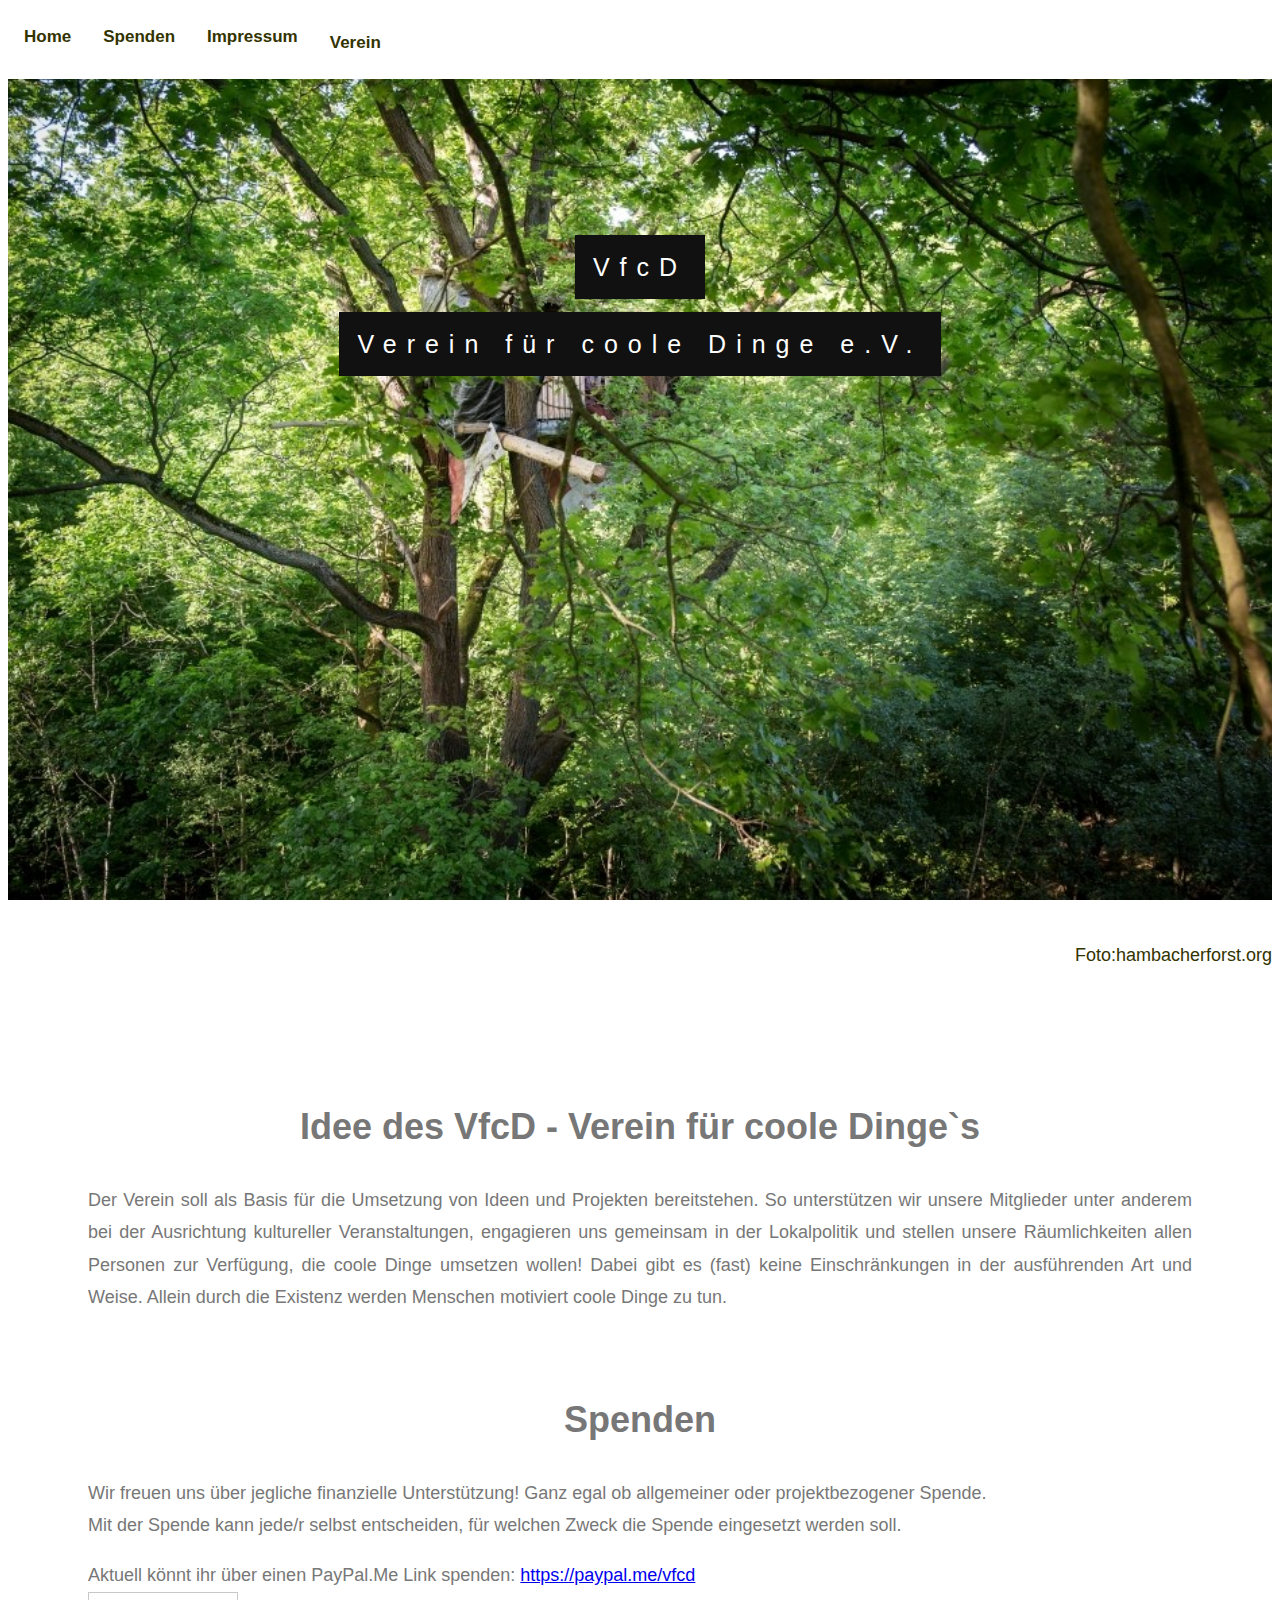
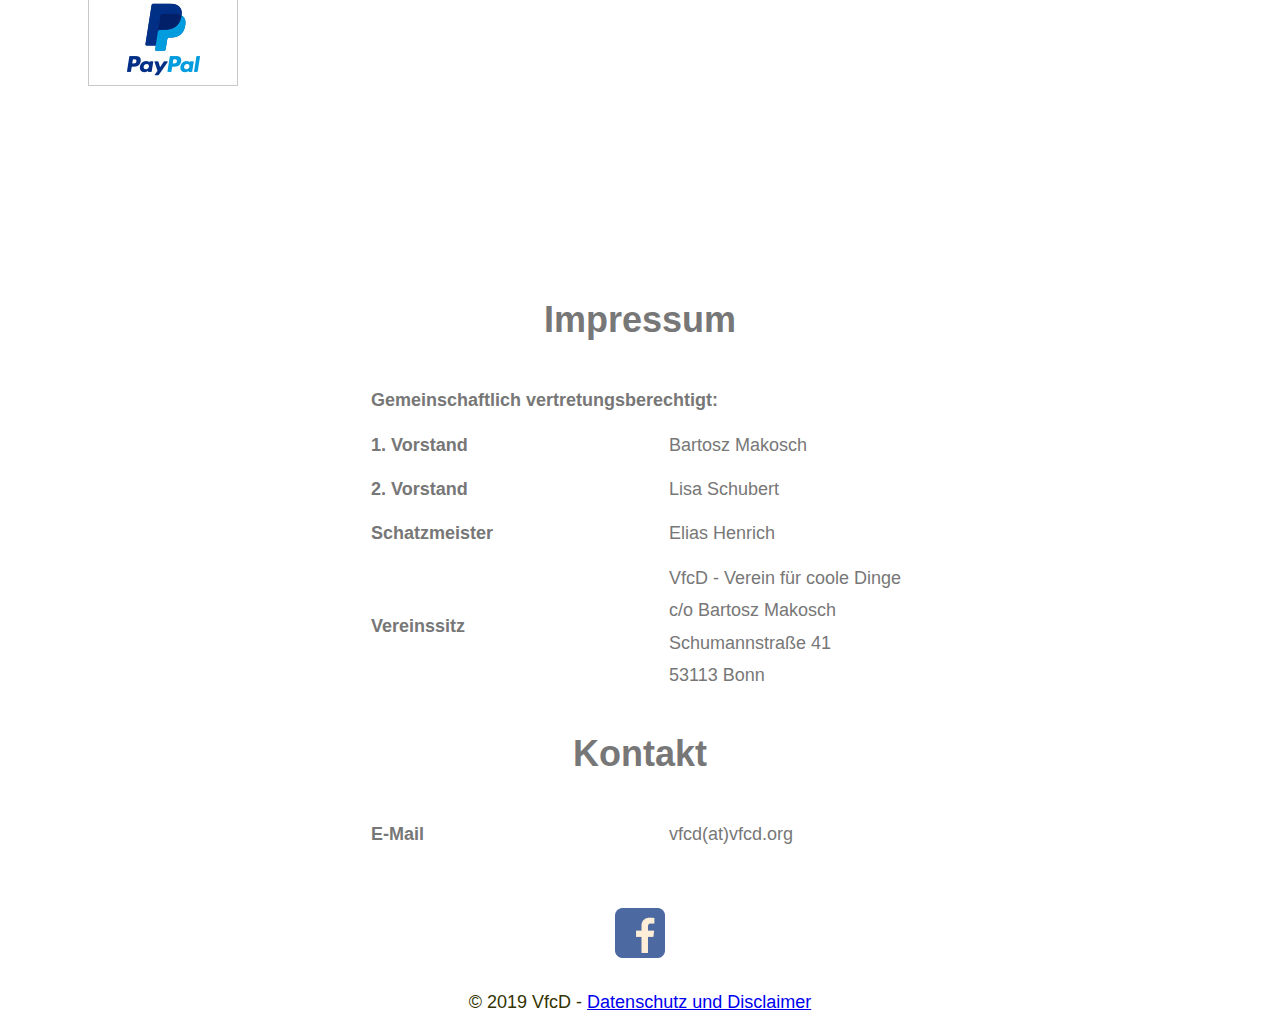
<file: index.html>
<!DOCTYPE html>
<!-- saved from url=(0016)http://vfcd.org/ -->
<html lang="de">

<head>
	<link rel="stylesheet" href="css.css">
	<meta charset="utf-8">
	<meta name="viewport" content="width=device-width, initial-scale=1.0">
	<title>VfcD - Verein für coole Dinge e.V.</title>
</head>

<body>
	<div class="topnav" id="myTopnav">
		<a href="http://vfcd.org">Home</a>
		<a href="#spenden">Spenden</a>
		<a href="#impressum">Impressum</a>
		<div class="dropdown">
			<button class="dropbtn">Verein
				<i class="fa fa-caret-down"></i>
			</button>
			<div class="dropdown-content">
				<a href="#idee">Idee</a>
				<a href="Satzung VfcD Nimbus.pdf">Satzung</a>
			</div>
		</div>
		<a href="javascript:void(0);" style="font-size:20px;" class="icon" onclick="myFunction()">&#9776;</a>
	</div>
	<button onclick="topFunction()" id="myBtn" title="Go to top">top</button>
	<div id="home" class="bgimg-1">
		<div class="caption">
			<br><br>
			<span class="border">VfcD</span>
			<br><br>
			<span class="border">Verein für coole Dinge e.V.</span>
		</div>
	</div>
	<div style="text-align:right">Foto:hambacherforst.org</div>
	<div class="Content">
		<div class="Verein">
			<div class="Idee">
				<h1 id="idee" class="anchor">Idee des VfcD - Verein für coole Dinge`s</h1>
				<p>
					Der Verein soll als Basis für die Umsetzung von Ideen und Projekten bereitstehen. So unterstützen wir unsere Mitglieder unter anderem bei der Ausrichtung kultureller Veranstaltungen, engagieren uns gemeinsam in der Lokalpolitik und stellen unsere Räumlichkeiten allen Personen zur Verfügung, die coole Dinge umsetzen wollen! Dabei gibt es (fast) keine Einschränkungen in der ausführenden Art und Weise. Allein durch die Existenz werden Menschen motiviert coole Dinge zu tun.
				</p>
			</div>
		</div>
		<div class="Spenden">
			<h1 id="spenden" class="anchor">Spenden</h1>
			<p>
				Wir freuen uns über jegliche finanzielle Unterstützung!
				Ganz egal ob allgemeiner oder projektbezogener Spende.<br>
				Mit der Spende kann jede/r selbst entscheiden, für welchen Zweck die Spende eingesetzt werden soll.
			</p>
			<p>
				Aktuell könnt ihr über einen PayPal.Me Link spenden: <a href="https://paypal.me/vfcd">https://paypal.me/vfcd</a><br>
				<a href="https://paypal.me/vfcd?locale.x=de_DE"> <img src="./img/pp.jpg" alt="paypal symbol"> </a>
			</p>
		</div>
	</div>
	<div class="Impressum">
		<h1 id="impressum" class="anchor">Impressum</h1>
		<table align="center" style="width:50%">
			<tr>
				<th colspan="2">Gemeinschaftlich vertretungsberechtigt:</th>
			</tr>
			<tr>
				<th>1. Vorstand</th>
				<td style="width:240px">Bartosz Makosch</td>
			</tr>
			<tr>
				<th>2. Vorstand</th>
				<td>Lisa Schubert</td>
			</tr>
			<tr>
				<th>Schatzmeister</th>
				<td>Elias Henrich</td>
			</tr>
			<tr>
				<th>Vereinssitz</th>
				<td>VfcD - Verein für coole Dinge<br>
					c/o Bartosz Makosch<br>
					Schumannstraße 41 <br>
					53113 Bonn</td>
			</tr>
		</table>
		<table align="center" style="width:50%">
			<h1>Kontakt</h1>
			<tr>
				<th>E-Mail</th>
				<td style="width:240px">vfcd(at)vfcd.org</td>
			</tr>
		</table>
	</div>
	<footer>
		<center>
			<a href="https://de-de.facebook.com/vfcd1/"> <img src="./img/fb2.png" alt="facebook symbol"> </a>
			<p>© 2019 VfcD - <a href="Datenschutz_und_Disclaimer.html">Datenschutz und Disclaimer</a></p>
		</center>
	</footer>
	<script>
	function myFunction() {
		var x = document.getElementById("myTopnav");
		if (x.className === "topnav") {
			x.className += " responsive";
		} else {
			x.className = "topnav";
		}
	}

	window.onclick = function(e) {
		var y = document.getElementById("myTopnav");
		if (!e.target.matches('.icon')) {
			if (!e.target.matches('.myBtn')) {
				var x = document.getElementById("myTopnav");
				if (x.className === "topnav responsive") {
					x.className = "topnav";
				}
			}

		}

	}


	// When the user scrolls down 20px from the top of the document, show the button
	window.onscroll = function() { scrollFunction() };

	function scrollFunction() {
		if (document.body.scrollTop > 20 || document.documentElement.scrollTop > 20) {
			document.getElementById("myBtn").style.display = "block";
		} else {
			document.getElementById("myBtn").style.display = "none";
		}
	}

	// When the user clicks on the button, scroll to the top of the document
	function topFunction() {
		document.body.scrollTop = 0;
		document.documentElement.scrollTop = 0;
	}

	</script>
</body>

</html>
</file>
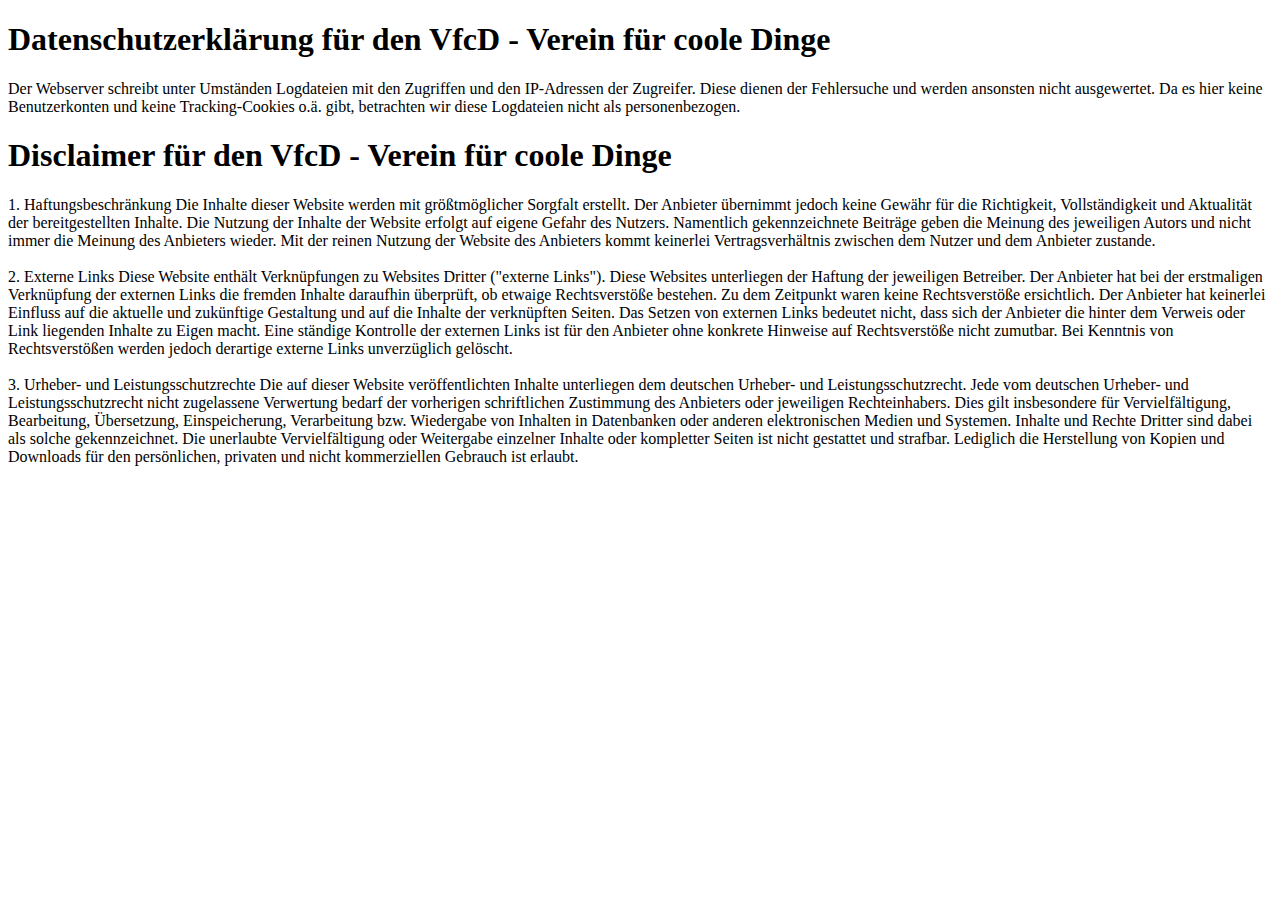
<file: Datenschutz und Disclaimer.html>
<!DOCTYPE html>
<!-- saved from url=(0016)http://vfcd.org/ -->
<html lang="de">
	<head>
		<meta charset="utf-8">
		<meta name="viewport" content="width=device-width, initial-scale=1.0">
		<title>VfcD - Datenschutzerklärung</title>
	</head>
	<body>
		<h1>Datenschutzerklärung für den VfcD - Verein für coole Dinge</h1>
		Der Webserver schreibt unter Umständen Logdateien mit den Zugriffen und den IP-Adressen der Zugreifer. Diese dienen der Fehlersuche und werden ansonsten nicht ausgewertet. Da es hier keine Benutzerkonten und keine Tracking-Cookies o.ä. gibt, betrachten wir diese Logdateien nicht als personenbezogen.
		<h1>Disclaimer für den VfcD - Verein für coole Dinge</h1>
		1. Haftungsbeschränkung
		Die Inhalte dieser Website werden mit größtmöglicher Sorgfalt erstellt. Der
		Anbieter übernimmt jedoch keine Gewähr für die Richtigkeit, Vollständigkeit und
		Aktualität der bereitgestellten Inhalte. Die Nutzung der Inhalte der Website
		erfolgt auf eigene Gefahr des Nutzers. Namentlich gekennzeichnete Beiträge
		geben die Meinung des jeweiligen Autors und nicht immer die Meinung des
		Anbieters wieder. Mit der reinen Nutzung der Website des Anbieters kommt
		keinerlei Vertragsverhältnis zwischen dem Nutzer und dem Anbieter zustande.<br><br>
		2. Externe Links
		Diese Website enthält Verknüpfungen zu Websites Dritter ("externe Links").
		Diese Websites unterliegen der Haftung der jeweiligen Betreiber. Der Anbieter
		hat bei der erstmaligen Verknüpfung der externen Links die fremden Inhalte
		daraufhin überprüft, ob etwaige Rechtsverstöße bestehen. Zu dem Zeitpunkt
		waren keine Rechtsverstöße ersichtlich. Der Anbieter hat keinerlei Einfluss auf die
		aktuelle und zukünftige Gestaltung und auf die Inhalte der verknüpften Seiten.
		Das Setzen von externen Links bedeutet nicht, dass sich der Anbieter die hinter
		dem Verweis oder Link liegenden Inhalte zu Eigen macht. Eine ständige Kontrolle
		der externen Links ist für den Anbieter ohne konkrete Hinweise auf
		Rechtsverstöße nicht zumutbar. Bei Kenntnis von Rechtsverstößen werden
		jedoch derartige externe Links unverzüglich gelöscht.<br><br>
		3. Urheber- und Leistungsschutzrechte
		Die auf dieser Website veröffentlichten Inhalte unterliegen dem deutschen
		Urheber- und Leistungsschutzrecht. Jede vom deutschen Urheber- und
		Leistungsschutzrecht nicht zugelassene Verwertung bedarf der vorherigen
		schriftlichen Zustimmung des Anbieters oder jeweiligen Rechteinhabers. Dies gilt
		insbesondere für Vervielfältigung, Bearbeitung, Übersetzung, Einspeicherung,
		Verarbeitung bzw. Wiedergabe von Inhalten in Datenbanken oder anderen
		elektronischen Medien und Systemen. Inhalte und Rechte Dritter sind dabei als
		solche gekennzeichnet. Die unerlaubte Vervielfältigung oder Weitergabe einzelner
		Inhalte oder kompletter Seiten ist nicht gestattet und strafbar. Lediglich die
		Herstellung von Kopien und Downloads für den persönlichen, privaten und nicht
		kommerziellen Gebrauch ist erlaubt.
	</body>
</html>
</file>
<file: css.css>
body,
html {
  height: 100%;
  font: 400 18px/1.8 "Lato", sans-serif;
  color: #333300;
  background-color: #fff;
}

.topnav {
  overflow: hidden;
  background-color: #fff;
  z-index: 3;
}

.topnav a {
  float: left;
  display: block;
  color: #333300;
  text-align: center;
  padding: 14px 16px;
  text-decoration: none;
  font-size: 17px;
  font-weight: bold;
}

.active {
  background-color: #333300;
  color: white;
}

.topnav .icon {
  display: none;
}

.dropdown {
  float: left;
  overflow: hidden;
}

.dropbtn{
  color: #333300;
}

.dropdown .dropbtn {
  font-size: 17px;
  font-weight: bold;    
  border: none;
  outline: none;
  padding: 20px 16px;
  background-color: inherit;
  font-family: inherit;
  margin: 0;
}

.dropdown-content {
  display: none;
  position: absolute;
  background-color: #fff;
  min-width: 160px;
  box-shadow: 0px 8px 16px 0px rgba(0,0,0,0.2);
  z-index: 1;
}

.dropdown-content a {
  float: none;
  color: #333300;
  padding: 12px 16px;
  text-decoration: none;
  display: block;
  text-align: left;
}

.topnav a:hover, .dropdown:hover .dropbtn {
  background-color: #ddd;
  color: #333300;
}

.dropdown-content a:hover {
  background-color: #333300;
  color: #ddd;
}

.dropdown:hover .dropdown-content {
  display: block;
}

@media screen and (max-width: 600px) {
  .topnav a:not(:first-child), .dropdown .dropbtn {
    display: none;
  }
  .topnav a.icon {
    float: right;
    display: block;
  }
}

@media screen and (max-width: 600px) {
  .topnav.responsive {position: relative;}
  .topnav.responsive .icon {
    position: absolute;
    right: 0;
    top: 0;
  }
  .topnav.responsive a {
    float: none;
    display: block;
    text-align: left;
  }
  .topnav.responsive .dropdown {float: none;}
  .topnav.responsive .dropdown-content {position: relative;}
  .topnav.responsive .dropdown .dropbtn {
    display: block;
    width: 100%;
    text-align: left;
  }
}

.bgimg-1,
.bgimg-2,
.bgimg-3 {
  background-position: center;
  background-repeat: no-repeat;
  background-attachment: fixed;
  background-size: cover;
  padding-top: 50px;
}

.bgimg-1 {
  background-image: url("./img/hambacher_forst-0334.jpg");
  min-height: 90%;
}

.bgimg-2 {
  background-image: url("img_parallax2.jpg");
  min-height: 400px;
}

.bgimg-3 {
  background-image: url("img_parallax3.jpg");
  min-height: 400px;
}

.caption {

  position: absolute;
  left: 0;
  top: 20%;
  width: 100%;
  text-align: center;
}

.caption span.border {
  background-color: #111;
  color: #fff;
  padding: 18px;
  font-size: 25px;
  letter-spacing: 10px;
}

.caption span.border-1 {

  margin-top: 30px;
  /* Add a top margin to avoid content overlay */
  background-color: yellow;
  color: red;
  padding: 18px;
  font-size: 25px;
  letter-spacing: 10px;
}



/* Turn off parallax scrolling for tablets and phones */
@media only screen and (max-device-width: 1024px) {
  .bgimg-1,
  .bgimg-2,
  .bgimg-3 {
    background-attachment: scroll;
  }
}

.Content {
  color: #777;
  background-color: white;
  text-align: justify;
  padding: 50px 80px;
}

.Content h1 {
  text-align: center;
}

.anchor {
  padding-top: 50px;
}

.Impressum {
  color: #777;
  background-color: white;
  text-align: center;
  padding: 50px 80px;
}

footer img:hover {
  animation: shake 0.5s;
  animation-iteration-count: infinite;
}


@keyframes shake {
  0% {
    transform: translate(1px, 1px) rotate(0deg);
  }

  10% {
    transform: translate(-1px, -2px) rotate(-1deg);
  }

  20% {
    transform: translate(-3px, 0px) rotate(1deg);
  }

  30% {
    transform: translate(3px, 2px) rotate(0deg);
  }

  40% {
    transform: translate(1px, -1px) rotate(1deg);
  }

  50% {
    transform: translate(-1px, 2px) rotate(-1deg);
  }

  60% {
    transform: translate(-3px, 1px) rotate(0deg);
  }

  70% {
    transform: translate(3px, 1px) rotate(-1deg);
  }

  80% {
    transform: translate(-1px, -1px) rotate(1deg);
  }

  90% {
    transform: translate(1px, 2px) rotate(0deg);
  }

  100% {
    transform: translate(1px, -2px) rotate(-1deg);
  }
}

.Impressum th,
td {
  padding: 5px;
  text-align: left;
}

.Impressum tr:hover {
  background-color: #333300;
}


#myBtn {
  display: none;
  position: fixed;
  bottom: 20px;
  right: 30px;
  z-index: 99;
  font-size: 18px;
  border: none;
  outline: none;
  background-color: #333300;
  color: white;
  cursor: pointer;
  padding: 15px;
  border-radius: 4px;
}

#myBtn:hover {
  background-color: #555;
}


/* MITGLIEDSANTRAG */
.Content.tighter {
  margin-left: auto;
  margin-right: auto;
}

@media screen and (max-width: 599px) {
  .Content.tighter {
    max-width: 100vw;
    padding: 50px 10px;
  }
}

@media screen and (min-width: 600px) {
  .tighter {
    max-width: 50vw;
  }
}

.formMitgliedsantrag .form-row {
  margin-bottom: 1em;
}

.formMitgliedsantrag label {
  width: 150px;
  display: inline-block;
  text-align: right;
  margin-right: 10px;
}

.formMitgliedsantrag input,button {
  font: 400 18px/1.8 "Lato", sans-serif;
}

.formMitgliedsantrag input[type="text"],input[type="date"],input[type="email"] {
  width: calc(100% - 190px);
  padding-left: 7px;
}

.selfieArea {
  margin: 1.5em auto 1.5em auto;
  width: 50%;
  border: 1px solid #777;
  text-align: center;
  padding: 25px;
  cursor: pointer;
}

.selfieArea:hover {
  color: #000;
  border-color: #000;
}

.selfieArea img {
  max-width: 100%;
}


.formMitgliedsantrag .submit {
  text-align: center;
  margin-top: 1em;
}

.formMitgliedsantrag .submit button {
  padding: 0.45em 2em;
}

.formMitgliedsantrag .captcha {
  text-align: center;
}

.formMitgliedsantrag .captcha img {
  transform: scale(1.2);
}
</file>
